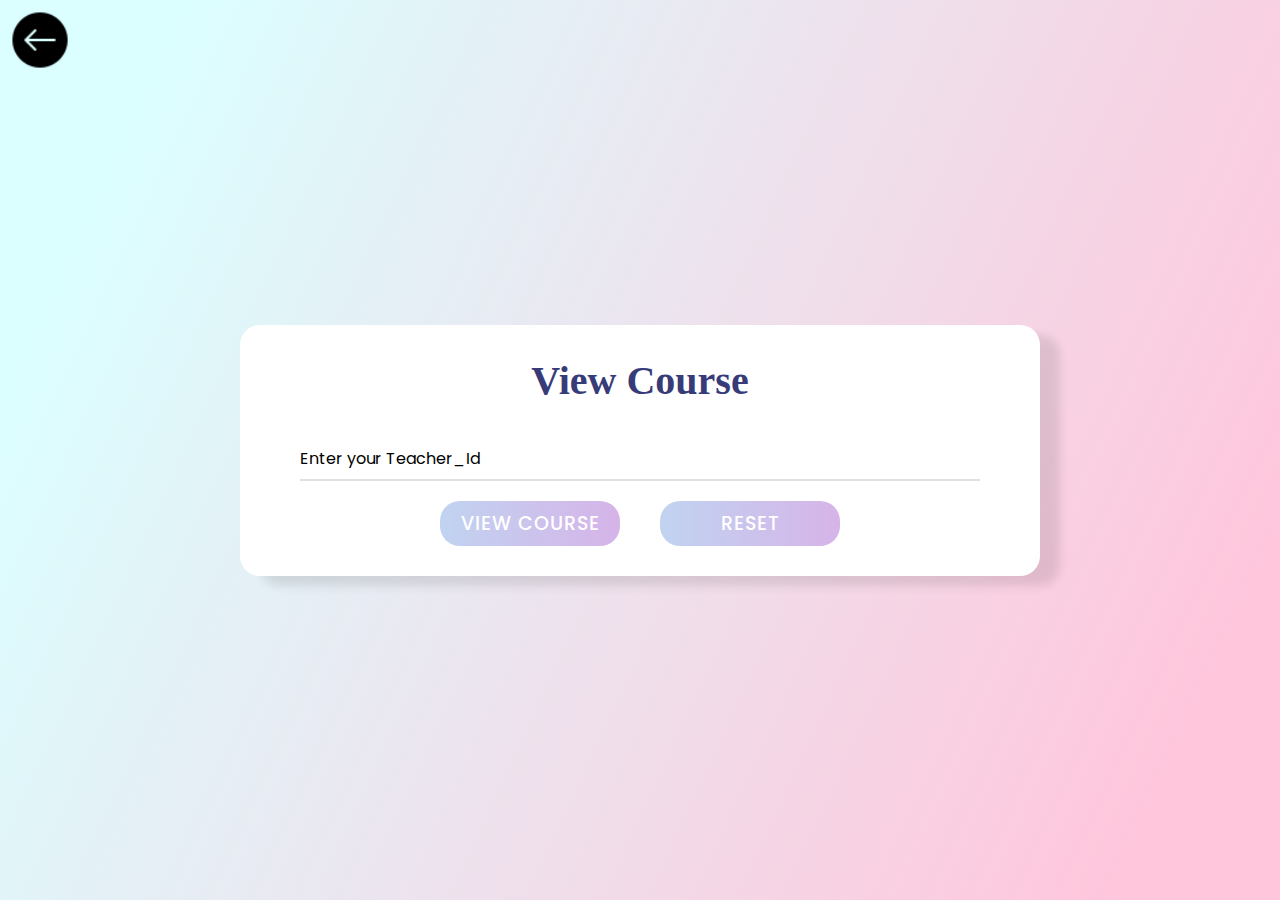
<file: viewcourse.html>
<!DOCTYPE html>

<html lang="en" dir="ltr">
  <head>
    <link rel="shortcut icon" href="images/favicon.png" type="image/x-icon" />
    <meta charset="utf-8" />
    <title>View Course</title>
    <link rel="stylesheet" href="css/viewcourse.css" />
    <link
      rel="shortcut icon"
      href="images/favlogo.webp"
      type="image/x-icon"
    />
    <meta name="viewport" content="width=device-width, initial-scale=1.0" />
  </head>
  <style>
    a {
      position: relative;
      font-size: 22px;
      font-weight: 100;
      color: rgb(114, 28, 114);
      justify-content: center;
      align-items: center;
      text-align: center;
    }
    @media screen and (max-width: 900px) {
      a {
        font-size: 17px;
      }
    }
  </style>
  <body>
    <div class="back-button">
      <a href="info.html">
        <img src="images/back.png" alt="" />
      </a>
    </div>
    <div class="container" id="myDiv">
      <h1>View Course</h1>

      <form action="display.php" method="POST">
        
        <div class="form-row">
          <div class="input-data">
            <input type="text" name="t" required />
            <div class="underline"></div>
            <label for="t">Enter your Teacher_Id</label>
          </div>
        </div>
       

        <div class="form-row submit-btn center-align">
          <div class="input-data">
            <div class="inner"></div>
            <input type="submit" value="View Course" name="submit" onclick="changeStyle()"/>
          </div>
          <div class="input-data">
            <div class="inner"></div>
            <input type="reset" value="Reset" />
          </div>
        </div>
       
      </form>
    </div>
  </body>
</html>
</file>
<file: css/viewcourse.css>
@import url("https://fonts.googleapis.com/css?family=Poppins:400,500,600,700&display=swap");


*{
  margin: 0;
  padding: 0;
  outline: none;
  box-sizing: border-box;
  font-family: "Poppins", sans-serif;
}
.back-button {
  position: absolute;
  top: 0;
  left: 0;
  padding: 10px;
}

.back-button a img {
  width: 60px;
  height: 60px;
  border: none;
  background-repeat: no-repeat;
  cursor: pointer;
}

body {
  display: flex;
  flex-direction: column;
  align-items: center;
  justify-content: center;
  min-height: 100vh;
  padding: 30px;
  background-size: cover;
  background-image: linear-gradient(115deg, #dbffff 10%, #ffc6dc 90%);
}

.body h5 {
  margin: 0px;
}

.container {
  max-width: 800px;
  background: #fff;
  width: 800px;
  border-radius: 20px;
  padding: 25px 40px 10px 40px;
  box-shadow: 20px 10px 10px rgba(0, 0, 0, 0.1);
}

.container h1 {
  font-size: 40px;
  margin: 7px;
  color: #373c79;
  text-align: center;
  font-family: "Times New Roman", Times, serif;
}

.list1 {
  margin: 20px;
  margin-top: 6px;
}
.buttons {
  display: flex;
  flex-direction: row;
  margin: 100px;
  align-items: center;
}
.form-check {
  margin-left: 40px;
  margin-bottom: 3px;
  font-size: 18px;
}
.container form {
  padding: 10px 0 0 0;
}
.container form .form-row {
  display: flex;
  margin: 20px 0;
}
form .form-row .input-data {
  width: 100%;
  height: 40px;
  margin: 0 20px;
  position: relative;
}
form .input1 {
  font-size: 18px;
  width: 100%;
  height: 40px;
  margin: 5px 20px;
  position: relative;
}
form .input2 {
  font-size: 18px;
  width: 100%;
  height: 40px;
  margin: 5px 20px;
  position: relative;
}
.labels {
  font-size: 22px;
  color: rgb(230, 166, 82);
}

form .form-row .textarea {
  height: 70px;
}
.input-data input,
.textarea textarea {
  display: block;
  width: 100%;
  height: 100%;
  border: none;
  font-size: 18px;
  border-bottom: 2px solid rgba(0, 0, 0, 0.12);
}
.input-data input:focus ~ label,
.textarea textarea:focus ~ label,
.input-data input:valid ~ label,
.textarea textarea:valid ~ label {
  transform: translateY(-20px);
  font-size: 16px;
  color: #928dd6;
}
.textarea textarea {
  resize: none;
  padding-top: 10px;
}
.input-data label {
  position: absolute;
  pointer-events: none;
  bottom: 10px;
  font-size: 16px;
  transition: all 0.3s ease;
}
.textarea label {
  width: 100%;
  bottom: 40px;
  background: #fff;
}
.input-data .underline {
  position: absolute;
  bottom: 0;
  height: 2px;
  width: 100%;
}
.input-data .underline:before {
  position: absolute;
  content: "";
  height: 2px;
  width: 100%;
  background: #bc54c5;
  transform: scaleX(0);
  transform-origin: center;
  transition: transform 0.3s ease;
}
.input-data input:focus ~ .underline:before,
.input-data input:valid ~ .underline:before,
.textarea textarea:focus ~ .underline:before,
.textarea textarea:valid ~ .underline:before {
  transform: scale(1);
}
.submit-btn .input-data {
  overflow: hidden;
  border-radius: 20px;
  height: 45px !important;
  width: 25% !important;
}
.submit-btn .input-data .inner {
  height: 100%;
  width: 300%;
  position: absolute;
  left: -100%;
  background: -webkit-linear-gradient(right, #ec94e1, #abf3f8);
  transition: all 0.4s;
}
.submit-btn .input-data:hover .inner {
  left: 0;
}
.submit-btn .input-data input {
  background: none;
  border: none;
  color: white;
  font-size: 19px;
  font-weight: 500;
  text-transform: uppercase;
  letter-spacing: 1px;
  cursor: pointer;
  position: relative;
  z-index: 2;
}
select {
  font-size: 18px;
}
.input3 {
  font-size: 20px;
  margin-left: 20px;
}
.center-align {
  display: flex;
  justify-content: center;
  align-items: center;
}
@media (max-width: 900px) {
  .container .text {
    font-size: 30px;
  }
  .container .text1 {
    font-size: 30px;
  }
  .container .textt {
    font-size: 30px;
  }
  a {
    font-size: 17px;
  }
  form .form-row .input-data {
    margin: 5px 0 !important;
  }
  .submit-btn .input-data {
    width: 40% !important;
  }
  .container {
    width: 100%;
    margin-top: 46px;
  }
  .container h1 {
    font-size: 30px;
  }
  .container .text {
    font-size: 24px;
  }
  .container .textt {
    font-size: 24px;
  }
  .container .text1 {
    font-size: 24px;
  }
  .center-align {
    display: flex;
    flex-direction: column;
    justify-content: center;
    align-items: center;
    margin: 5px;
  }
  select {
    font-size: 16px;
  }
  .input3 {
    font-size: 18px;
    margin-left: 10px;
  }
  form .input1 {
    font-size: 18px;
    margin-left: 10px;
    padding: 4px;
  }
  form .input2 {
    font-size: 16px;
    margin-left: 10px;
    padding: 4px;
  }
  .form-check {
    font-size: 16px;
    margin: 3px;
  }
  .labels {
    font-size: 17px;
  }
  body {
    padding: 21px;
  }
  a {
    font-size: 17px;
  }
}
.forms .form-content .login-text,
.forms .form-content .sign-up-text{
  text-align: center;
  font-size: 22px;
  margin-top: 25px;
}
</file>
